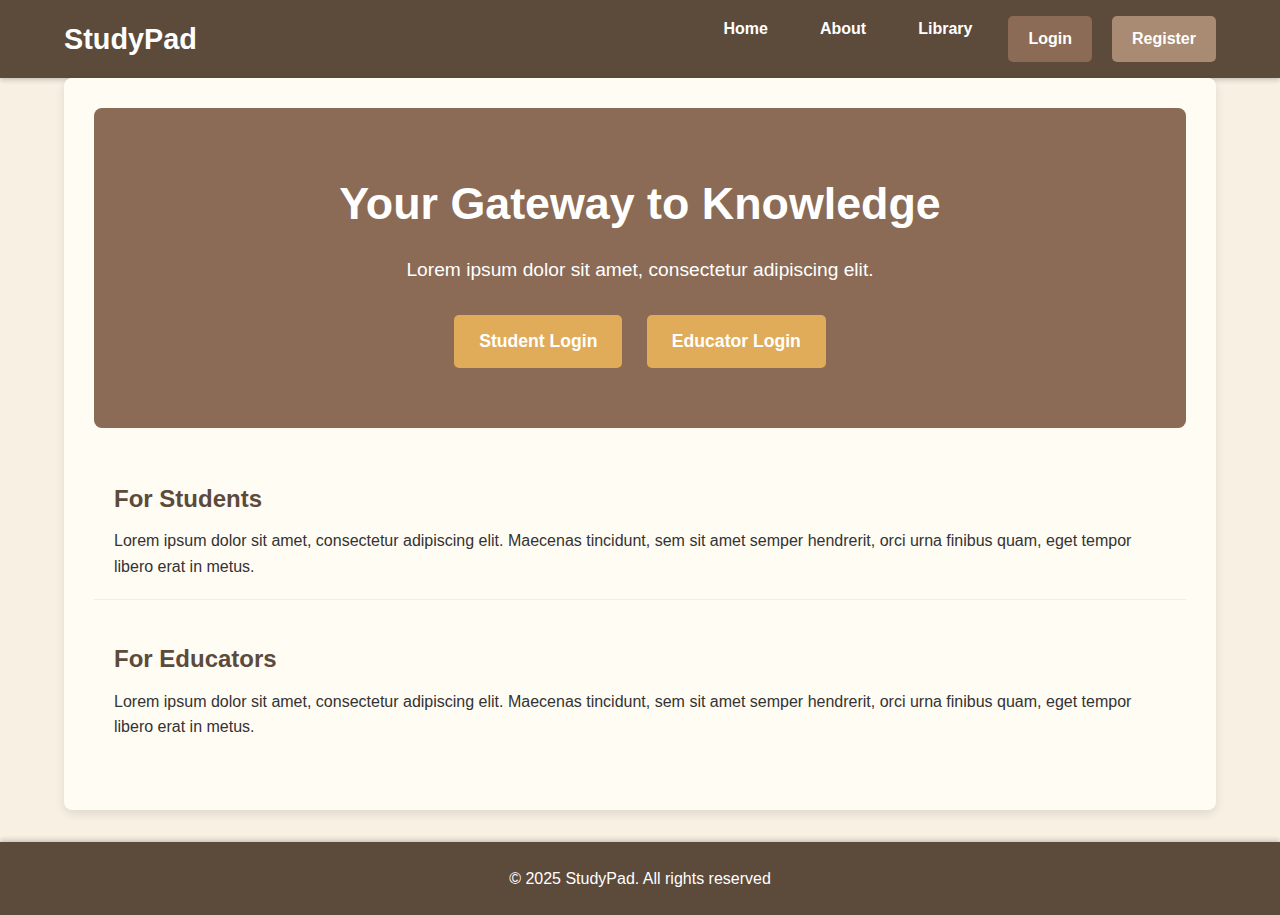
<file: profilearning_app/index.html>
<!DOCTYPE html>
<html lang="en">
<head>
    <meta charset="UTF-8">
    <meta name="viewport" content="width=device-width, initial-scale=1.0">
    <title>StudyPad Learning</title>
    <link rel="stylesheet" href="style.css">
</head>
<body>
    <header>
        <div class="container">
            <h1>StudyPad</h1>
            <nav>
                <ul>
                    <li><a href="index.html">Home</a></li>
                    <li><a href="about.html">About</a></li>
                    <li><a href="library.php">Library</a></li>
                    <li><a href="login.php"class= "btn btn-primary">Login</a></li>
                    <li><a href="register.php"class= "btn btn-secondary">Register</a></li>
                    </ul>
            </nav>
        </div>
    </header>

    <main class="container content-section">
        <section id="hero-home">
            <h2>Your Gateway to Knowledge</h2>
            <p>Lorem ipsum dolor sit amet, consectetur adipiscing elit. </p>
            <div class="cta-buttons">
                <a href="login.php" class="btn btn-cta">Student Login</a>
                <a href="login.php"class= "btn btn-cta">Educator Login</a>
            </div>
        </section>

        <section class="info-section">
            <h3>For Students</h3>
            <p>Lorem ipsum dolor sit amet, consectetur adipiscing elit. Maecenas tincidunt, sem sit amet semper hendrerit, orci urna finibus quam, eget tempor libero erat in metus.</p>
        </section>

        <section class="info-section">
            <h3>For Educators</h3>
            <p>Lorem ipsum dolor sit amet, consectetur adipiscing elit. Maecenas tincidunt, sem sit amet semper hendrerit, orci urna finibus quam, eget tempor libero erat in metus.</p>
        </section>
    </main>

    <footer>
        <div class="container">
            <p>&copy; 2025 StudyPad. All rights reserved </p>
        </div>
    </footer>
</body>
</html>
</file>
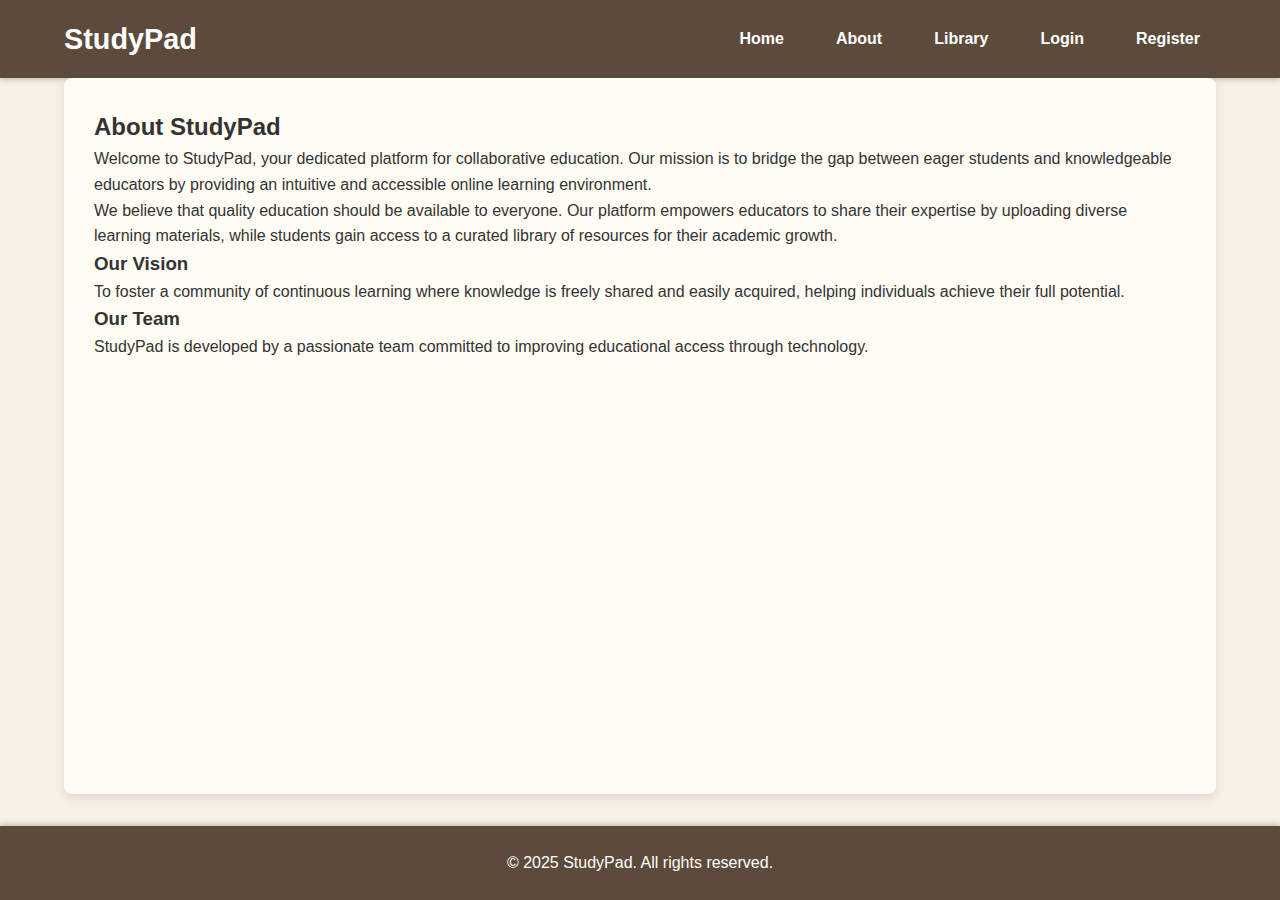
<file: profilearning_app/about.html>
<!DOCTYPE html>
<html lang="en">
<head>
    <meta charset="UTF-8">
    <meta name="viewport" content="width=device-width, initial-scale=1.0">
    <title>STUDYPAD- About Us</title>
    <link rel="stylesheet" href="style.css">
</head>
<body> 
    <header>
        <div class="container">
            <h1>StudyPad</h1>
            <nav>
                <ul>
                    <li><a href="index.html">Home</a></li>
                    <li><a href="about.html">About</a></li>
                    <li><a href="library.php">Library</a></li>
                    <li><a href="login.php"btn btn-primary">Login</a></li>
                    <li><a href="register.php"btn btn-secondary">Register</a></li>
                </ul>
            </nav>
        </div>
    </header>

    <main class="container content-section">
        <section id="about-us">
            <h2>About StudyPad</h2>
            <p>Welcome to StudyPad, your dedicated platform for collaborative education. Our mission is to bridge the gap between eager students and knowledgeable educators by providing an intuitive and accessible online learning environment.</p>

            <p>We believe that quality education should be available to everyone. Our platform empowers educators to share their expertise by uploading diverse learning materials, while students gain access to a curated library of resources for their academic growth.</p>

            <h3>Our Vision</h3>
            <p>To foster a community of continuous learning where knowledge is freely shared and easily acquired, helping individuals achieve their full potential.</p>

            <h3>Our Team</h3>
            <p>StudyPad is developed by a passionate team committed to improving educational access through technology.</p>
        </section>
    </main>

    <footer>
        <div class="container">
            <p>&copy; 2025 StudyPad. All rights reserved.</p>
        </div>
    </footer>
</body>
</html>
</file>
<file: profilearning_app/style.css>
* {
    margin: 0;
    padding: 0;
    box-sizing: border-box;
}

body {
    font-family: 'Segoe UI', Tahoma, Geneva, Verdana, sans-serif;
    line-height: 1.6;
    color: #333;
    background-color: #f8f0e3; 
    display: flex;
    flex-direction: column;
    min-height: 100vh;
}

.container {
    width: 90%;
    max-width: 1200px;
    margin: auto;
    overflow: hidden;
}

a {
    color: #4a6781; 
    text-decoration: none;
}

a:hover {
    text-decoration: underline;
}

ul {
    list-style: none;
}

header {
    background: #5c4a3b; 
    color: #fff;
    padding: 1rem 0;
    box-shadow: 0 2px 5px rgba(0,0,0,0.2);
}

header .container {
    display: flex;
    justify-content: space-between;
    align-items: center;
}

header h1 {
    margin: 0;
    font-size: 1.8rem;
}

header nav ul {
    display: flex;
}

header nav ul li {
    margin-left: 20px;
}

header nav ul li a {
    color: #fff;
    font-weight: bold;
    padding: 0.5rem 1rem;
    border-radius: 5px;
    transition: background-color 0.3s ease;
}

header nav ul li a:hover {
    background-color: #7b6e5b;
    text-decoration: none;
}

.btn {
    display: inline-block;
    padding: 10px 20px;
    border-radius: 5px;
    font-weight: bold;
    text-align: center;
    cursor: pointer;
    transition: background-color 0.3s ease, color 0.3s ease;
    border: none;
}

.btn-primary {
    background: #8b6b55;
    color: #fff;
}

.btn-primary:hover {
    background: #6a5342;
    text-decoration: none;
}

.btn-secondary {
    background: #a98a72;
    color: #fff;
}

.btn-secondary:hover {
    background: #8b6b55;
    text-decoration: none;
}

.btn-cta {
    background: #e0ac59; 
    color: #fff;
    font-size: 1.1rem;
    padding: 12px 25px;
    margin: 10px 0;
}

.btn-cta:hover {
    background: #c7954b;
    text-decoration: none;
}

.btn-small {
    padding: 8px 15px;
    font-size: 0.9rem;
    background: #4a6781; 
    color: #fff;
    border-radius: 5px;
    transition: background-color 0.3s ease;
}

.btn-small:hover {
    background: #3a5166;
    text-decoration: none;
}

.btn-download {
    background: #5cb85c; 
    color: #fff;
    padding: 6px 12px;
    border-radius: 4px;
    font-size: 0.9rem;
    margin-left: 15px;
    transition: background-color 0.3s ease;
}

.btn-download:hover {
    background: #4cae4c;
}

.btn-delete {
    background: #d9534f;
    color: #fff;
    padding: 6px 12px;
    border-radius: 4px;
    font-size: 0.9rem;
    margin-left: 10px;
    border: none;
    cursor: pointer;
    transition: background-color 0.3s ease;
}

.btn-delete:hover {
    background: #c9302c;
}



main {
    flex: 1; 
    padding: 2rem 0;
}

.content-section {
    background-color: #fffcf4;
    border-radius: 8px;
    box-shadow: 0 4px 10px rgba(0,0,0,0.1);
    padding: 30px;
    margin-bottom: 2rem;
}


#hero-home {
    text-align: center;
    padding: 60px 20px;
    background: #8b6b55; 
    color: #fff;
    border-radius: 8px;
    margin-bottom: 2rem;
}

#hero-home h2 {
    font-size: 2.8rem;
    margin-bottom: 15px;
}

#hero-home p {
    font-size: 1.2rem;
    margin-bottom: 30px;
}

.cta-buttons a {
    margin: 0 10px;
}

/* Info Sections */
.info-section {
    padding: 20px;
    margin-bottom: 20px;
    border-bottom: 1px solid #eee;
}

.info-section:last-of-type {
    border-bottom: none;
}

.info-section h3 {
    color: #5c4a3b;
    margin-bottom: 10px;
    font-size: 1.5rem;
}


.subject-grid {
    display: grid;
    grid-template-columns: repeat(auto-fit, minmax(280px, 1fr));
    gap: 25px;
    padding: 20px 0;
}

.subject-card {
    background: #f8f0e3; 
    border: 1px solid #dcdcdc;
    border-radius: 8px;
    padding: 25px;
    text-align: center;
    box-shadow: 0 2px 8px rgba(0,0,0,0.05);
    transition: transform 0.3s ease, box-shadow 0.3s ease;
}

.subject-card:hover {
    transform: translateY(-5px);
    box-shadow: 0 6px 15px rgba(0,0,0,0.1);
}

.subject-card h3, .subject-card h4 {
    margin-bottom: 10px;
    color: #5c4a3b;
    font-size: 1.4rem;
}

.subject-card p {
    font-size: 0.95rem;
    margin-bottom: 15px;
    color: #666;
}

.subject-card.add-new {
    border-style: dashed;
    border-color: #8b6b55;
    background-color: #fffcf4;
    display: flex;
    flex-direction: column;
    justify-content: center;
    align-items: center;
}
.subject-card.add-new h4 {
    color: #e0ac59;
}



.form-page {
    display: flex;
    justify-content: center;
    align-items: center;
    min-height: 70vh;
    padding: 20px;
}

.auth-form {
    background: #f8f0e3;
    padding: 30px;
    border-radius: 8px;
    box-shadow: 0 4px 10px rgba(0,0,0,0.1);
    max-width: 450px;
    width: 100%;
}

#login-form-section h2, #register-form-section h2 {
    text-align: center;
    color: #5c4a3b;
    margin-bottom: 25px;
}

.form-group {
    margin-bottom: 20px;
}

.form-group label {
    display: block;
    margin-bottom: 8px;
    font-weight: bold;
    color: #4a6781;
}

.form-group input[type="text"],
.form-group input[type="password"],
.form-group input[type="email"],
.form-group select {
    width: 100%;
    padding: 12px;
    border: 1px solid #ddd;
    border-radius: 5px;
    font-size: 1rem;
    background-color: #fff;
    box-sizing: border-box; 
}

.form-group input[type="file"] {
    padding: 8px 0; 
}

.auth-form .btn-cta {
    width: 100%;
    margin-top: 10px;
}

.auth-link {
    text-align: center;
    margin-top: 20px;
    font-size: 0.95rem;
}


.dashboard-section {
    background-color: #fffcf4;
    border-radius: 8px;
    box-shadow: 0 2px 5px rgba(0,0,0,0.05);
    padding: 25px;
    margin-bottom: 25px;
}

.dashboard-section h3 {
    color: #5c4a3b;
    margin-bottom: 20px;
    font-size: 1.6rem;
    border-bottom: 1px solid #eee;
    padding-bottom: 10px;
}


.material-list {
    margin-top: 15px;
}

.material-item {
    background-color: #f8f0e3; 
    border: 1px solid #e0e0e0;
    border-radius: 5px;
    padding: 12px 20px;
    margin-bottom: 10px;
    display: flex;
    justify-content: space-between;
    align-items: center;
    font-size: 1.05rem;
    color: #444;
}

.material-item span {
    flex-grow: 1;
}

.material-management-section {
    background-color: #fffcf4;
    border: 1px solid #e0e0e0;
    padding: 20px;
    border-radius: 8px;
    margin-bottom: 25px;
}

.material-management-section h4 {
    color: #4a6781;
    margin-bottom: 15px;
    font-size: 1.3rem;
}

.upload-form .form-group {
    margin-bottom: 15px;
}

.upload-form .btn-cta {
    width: auto;
    padding: 10px 20px;
}


footer {
    background: #5c4a3b; 
    color: #fff;
    text-align: center;
    padding: 1.5rem 0;
    margin-top: auto; 
    box-shadow: 0 -2px 5px rgba(0,0,0,0.2);
}
</file>
